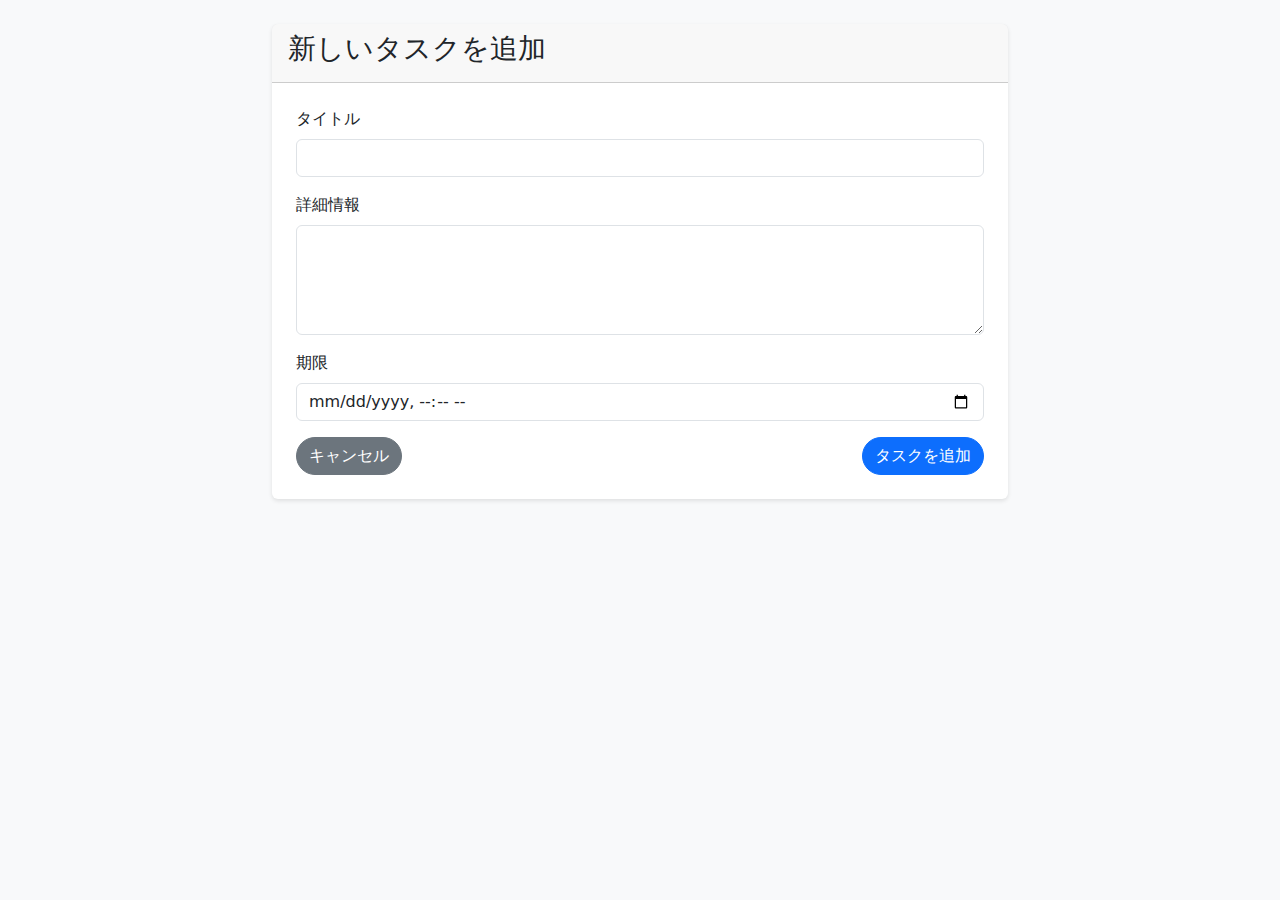
<file: templates/create.html>
<!DOCTYPE html>
<html lang="ja">
<head>
    <meta charset="UTF-8">
    <meta name="viewport" content="width=device-width, initial-scale=1.0">
    <title>新しいタスクを追加 - タスク管理アプリ</title>
    <link href="https://cdn.jsdelivr.net/npm/bootstrap@5.1.3/dist/css/bootstrap.min.css" rel="stylesheet">
    <link rel="stylesheet" href="/static/style.css">
</head>
<body>
    <div class="container mt-4">
        <div class="row justify-content-center">
            <div class="col-md-8">
                <div class="card">
                    <div class="card-header">
                        <h3>新しいタスクを追加</h3>
                    </div>
                    <div class="card-body">
                        <form method="POST" action="/create">
                            <div class="mb-3">
                                <label for="title" class="form-label">タイトル</label>
                                <input type="text" class="form-control" id="title" name="title" required>
                            </div>
                            
                            <div class="mb-3">
                                <label for="description" class="form-label">詳細情報</label>
                                <textarea class="form-control" id="description" name="description" rows="4"></textarea>
                            </div>
                            
                            <div class="mb-3">
                                <label for="deadline" class="form-label">期限</label>
                                <input type="datetime-local" class="form-control" id="deadline" name="deadline" required>
                            </div>
                            
                            <div class="d-flex justify-content-between">
                                <a href="/" class="btn btn-secondary">キャンセル</a>
                                <button type="submit" class="btn btn-primary">タスクを追加</button>
                            </div>
                        </form>
                    </div>
                </div>
            </div>
        </div>
    </div>

    <script src="https://cdn.jsdelivr.net/npm/bootstrap@5.1.3/dist/js/bootstrap.bundle.min.js"></script>
    <script>
        // Set minimum date to today
        const now = new Date();
        now.setMinutes(now.getMinutes() - now.getTimezoneOffset());
        document.getElementById('deadline').min = now.toISOString().slice(0, 16);
    </script>
</body>
</html>
</file>
<file: static/style.css>
body {
    background-color: #f8f9fa;
}

.completed-task {
    opacity: 0.7;
    background-color: #e8f5e8;
}

.completed-task .card-title {
    text-decoration: line-through;
}

.card {
    transition: transform 0.2s;
    border: none;
    box-shadow: 0 2px 4px rgba(0,0,0,0.1);
}

.card:hover {
    transform: translateY(-2px);
    box-shadow: 0 4px 8px rgba(0,0,0,0.15);
}

.card-body {
    padding: 1.5rem;
}

.btn {
    border-radius: 20px;
}

.btn-sm {
    padding: 0.25rem 0.75rem;
}

h1 {
    color: #495057;
    font-weight: 300;
}

.text-muted {
    font-size: 0.9rem;
}

.modal-content {
    border: none;
    border-radius: 10px;
    box-shadow: 0 10px 30px rgba(0,0,0,0.2);
}

.modal-header {
    border-bottom: 1px solid #e9ecef;
    background-color: #f8f9fa;
}

.modal-footer {
    border-top: 1px solid #e9ecef;
    background-color: #f8f9fa;
}

.form-control:focus {
    border-color: #80bdff;
    box-shadow: 0 0 0 0.2rem rgba(0,123,255,.25);
}

@media (max-width: 768px) {
    .container {
        padding: 0 15px;
    }
    
    .card-body {
        padding: 1rem;
    }
}
</file>
